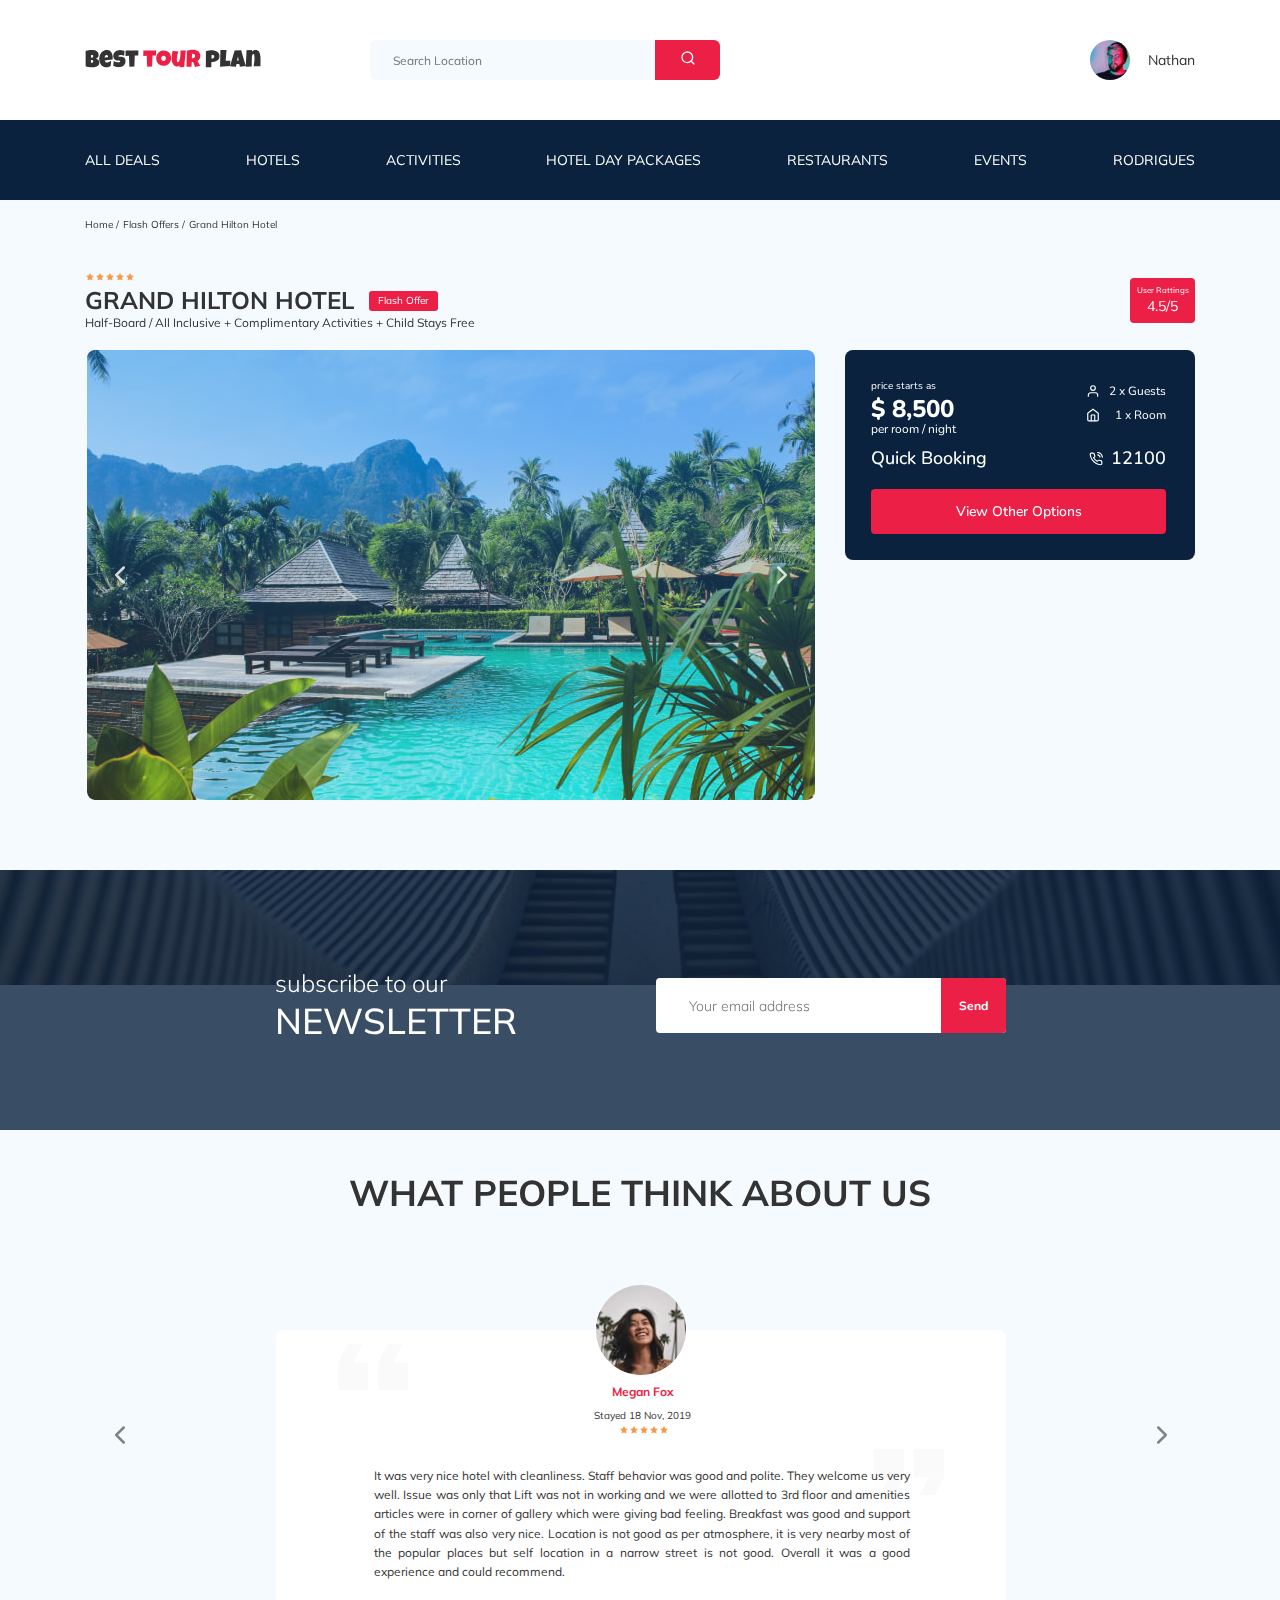
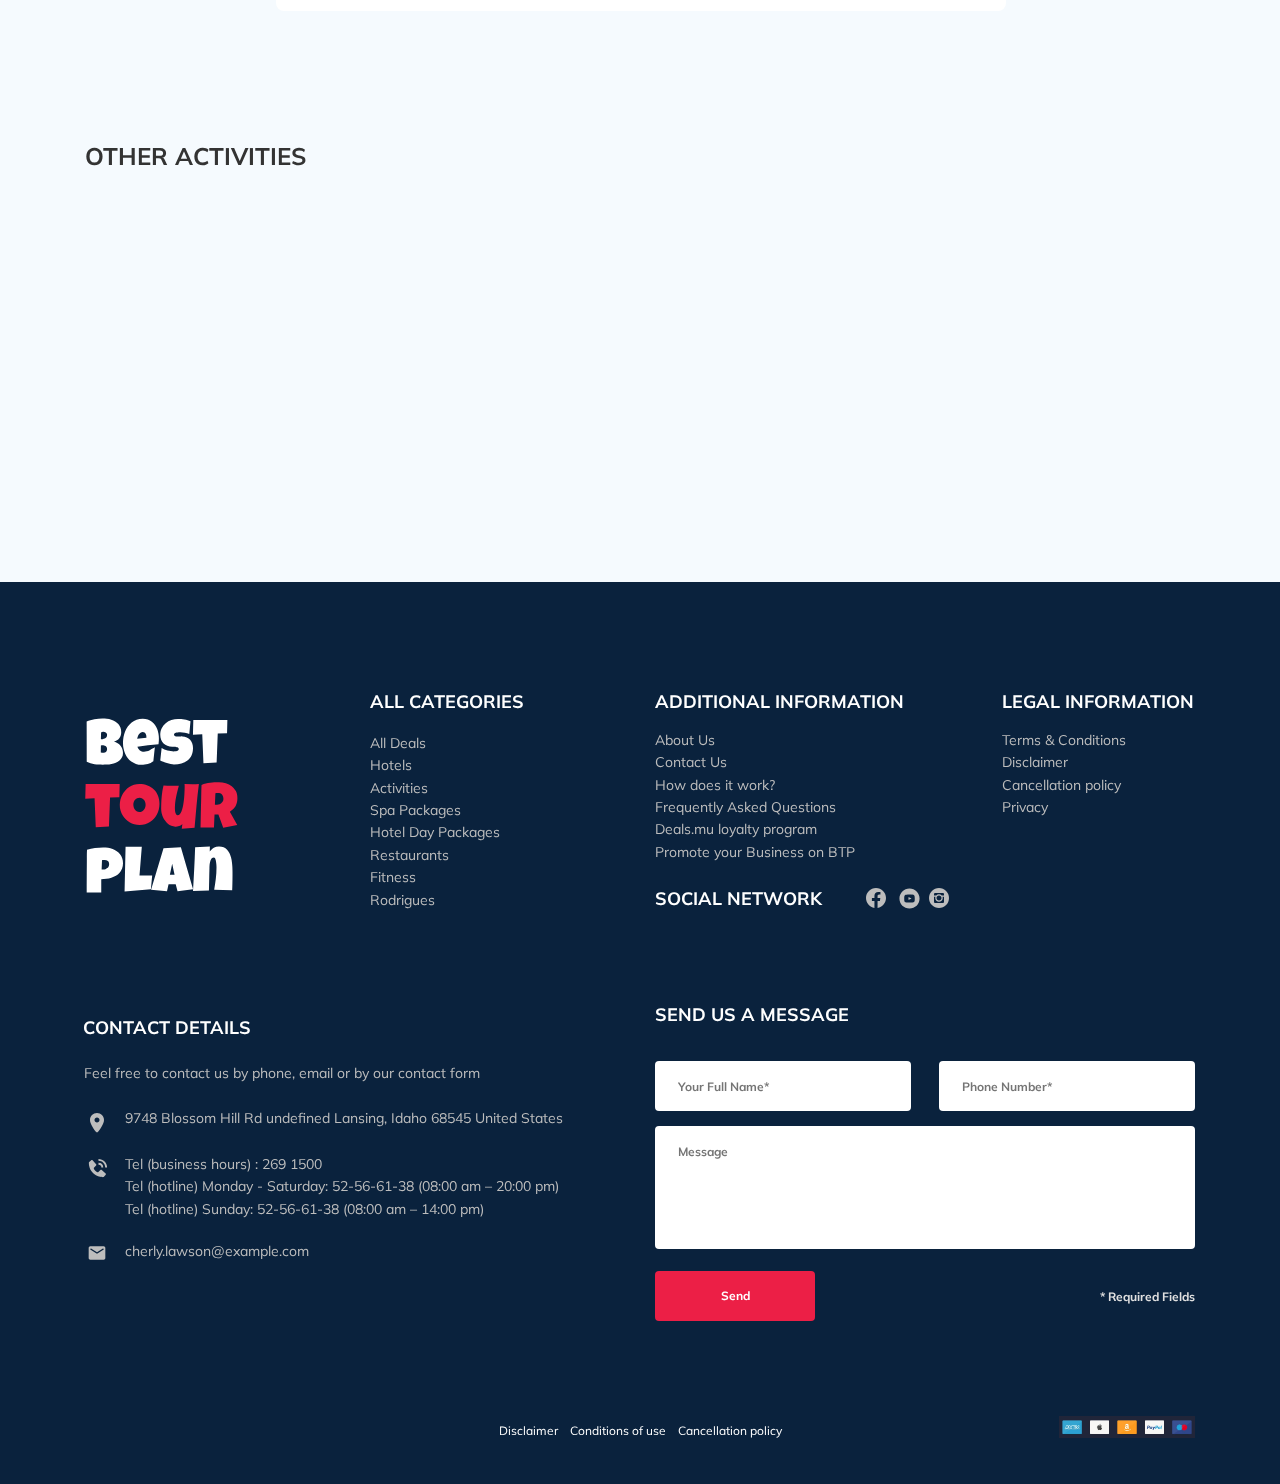
<file: index.html>
<!DOCTYPE html>
<html lang="en">

<head>
  <meta charset="UTF-8">
  <meta http-equiv="X-UA-Compatible" content="IE=edge">
  <meta name="viewport" content="width=device-width, initial-scale=1.0">
  <style>
    header,
    nav,
    section,
    footer {
      display: block;
    }
  </style>
  <title>Best Tour Plan - Hotel Booking</title>
  <link rel="shortcut icon" href="img/favicon.ico">
  <link rel="preconnect" href="https://fonts.googleapis.com">
  <link rel="preconnect" href="https://fonts.gstatic.com" crossorigin>
  <link
    href="https://fonts.googleapis.com/css2?family=Mulish:wght@300;400;700&family=Nunito:wght@400;600;700;800&display=swap"
    rel="stylesheet">
  <link rel="stylesheet" href="css/swiper-bundle.min.css">
  <link rel="stylesheet" href="css/aos.css">
  <link rel="stylesheet" href="css/style.css">
</head>

<body>
  <header class="navbar navbar--fixed">
    <div class="container">
      <div class="navbar-top">
        <a href="index.html" class="logo">
          <img src="img/horizontal-logo.svg" alt="Logo: Best Tour Plan" class="logo__image">
        </a>
        <form action="#" class="search navbar__search navbar__search--mobile--hidden" data-aos="fade-left"
          data-aos-delay="500" data-aos-duration="1300">
          <input type="text" minlength="2" class="search__input" placeholder="Search Location">
          <button class="search__button">
            <img src="img/search.svg" alt="Icon: search">
          </button>
        </form>

        <a href="#" class="user navbar__user navbar__user--mobile--hidden">
          <img src="img/user-avatar.jpg" alt="Avatar: Nathan" class="user__avatar">
          <span class="user__name">Nathan</span>
        </a>
        <!-- /.user -->
        <button class="menu-button navbar-top__menu-button">
          <span class="menu-button__line"></span>
          <span class="menu-button__line"></span>
          <span class="menu-button__line"></span>
        </button>
      </div>
      <!-- /.navbar-top -->
    </div>
    <!-- /.container -->
    <div class="navbar-bottom">
      <div class="container">
        <ul class="navbar-menu">
          <li class="navbar-menu__item navbar-menu__item--mobile--visible navbar-menu__item--mobile--visible--user">
            <a href="#" class="user navbar__user navbar__user--mobile--visible">
              <img src="img/user-avatar.jpg" alt="Avatar: Nathan" class="user__avatar">
              <span class="user__name user__name--light">Nathan</span>
            </a>
          </li>
          <li class="navbar-menu__item navbar-menu__item--mobile--visible navbar-menu__item--mobile--visible--search">
            <form action="#" class="search navbar__search navbar__search--mobile--visible">
              <input type="text" minlength="2" class="search__input" placeholder="Search Location">
              <button class="search__button">
                <img src="img/search.svg" alt="Icon: search">
              </button>
            </form>
          </li>
          <li class="navbar-menu__item">
            <a href="#" class="navbar-menu__link">All Deals</a>
          </li>
          <li class="navbar-menu__item">
            <a href="#" class="navbar-menu__link">Hotels</a>
          </li>
          <li class="navbar-menu__item">
            <a href="#" class="navbar-menu__link">Activities</a>
          </li>
          <li class="navbar-menu__item">
            <a href="#" class="navbar-menu__link">Hotel Day Packages</a>
          </li>
          <li class="navbar-menu__item">
            <a href="#" class="navbar-menu__link">Restaurants</a>
          </li>
          <li class="navbar-menu__item">
            <a href="#" class="navbar-menu__link">Events</a>
          </li>
          <li class="navbar-menu__item">
            <a href="#" class="navbar-menu__link">Rodrigues</a>
          </li>
        </ul>
        <!-- /.navbar-menu -->
      </div>
      <!-- /.container -->
    </div>
    <!-- /.navbar-bottom -->
  </header>
  <nav class="breadcrumb">
    <div class="container">
      <ul class="breadcrumb-list">
        <li class="breadcrumb-list__item">
          <a href="#" class="breadcrumb-list__link">Home</a>
        </li>
        <li class="breadcrumb-list__item">
          <a href="#" class="breadcrumb-list__link">Flash Offers</a>
        </li>
        <li class="breadcrumb-list__item">
          Grand Hilton Hotel
        </li>
      </ul>
    </div>
    <!-- /.container -->
  </nav>
  <!-- /.breadcrumb -->
  <section class="hotel">
    <div class="container">
      <div class="hotel-info">
        <div class="hotel-info__text">
          <div class="hotel-wrapper">
            <div class="stars">
              <img class="stars__star" src="img/star.svg" alt="star">
              <img class="stars__star" src="img/star.svg" alt="star">
              <img class="stars__star" src="img/star.svg" alt="star">
              <img class="stars__star" src="img/star.svg" alt="star">
              <img class="stars__star" src="img/star.svg" alt="star">
            </div>
            <h1 class="hotel-name hotel-info__name">GRAND HILTON HOTEL</h1>
            <span class="offer hotel-info__offer">Flash Offer</span>
          </div>
          <p class="hotel-description hotel-info__description">Half-Board / All Inclusive + Complimentary Activities +
            Child Stays Free</p>
        </div>
        <!-- /.hotel-info__text -->
        <div data-toggle="modal" data-href="#rating-modal" class="rating hotel-info__rating">
          <span class="rating__text">User Rattings</span>
          <span class="rating__counter">4.5/5</span>
        </div>
        <!-- /.hotel-info__rating -->
      </div>
      <!-- /.hotel-info -->
      <div class="hotel-grid">
        <!-- Slider main container -->
        <div class="swiper hotel-slider hotel__slider" data-aos="fade-right" data-aos-delay="300"
          data-aos-duration="900">
          <!-- Additional required wrapper -->
          <div class="swiper-wrapper">
            <!-- Slides -->
            <div class="swiper-slide hotel-slider__item">
              <img class="hotel-slider__image" src="img/slides/slide-1.jpg" alt="slide">
            </div>
            <div class="swiper-slide hotel-slider__item">
              <img class="hotel-slider__image" src="img/slides/slide-2.jpg" alt="slide">
            </div>
            <div class="swiper-slide hotel-slider__item">
              <img class="hotel-slider__image" src="img/slides/slide-3.jpg" alt="slide">
            </div>
            <div class="swiper-slide hotel-slider__item">
              <img class="hotel-slider__image" src="img/slides/slide-4.jpg" alt="slide">
            </div>
            <div class="swiper-slide hotel-slider__item">
              <img class="hotel-slider__image" src="img/slides/slide-5.jpg" alt="slide">
            </div>
          </div>
          <!-- If we need navigation buttons -->
          <button class="hotel-slider__button hotel-slider__button--prev"></button>
          <button class="hotel-slider__button hotel-slider__button--next"></button>
        </div>
        <!-- /.swiper -->
        <div class="hotel-right">
          <div class="booking">
            <div class="booking__info">
              <div class="booking__price">
                <span class="booking__start">price starts as</span>
                <strong class="booking__pricetag">$ 8,500</strong>
                <span class="booking__per-room">per room / night</span>
              </div>
              <!-- /.booking__price -->
              <div class="booking__room">
                <div class="booking__text">
                  <img src="img/user.svg" alt="Icon: user" class="booking__icon">
                  <span class="booking__description">2 x Guests</span>
                </div>
                <div class="booking__text">
                  <img src="img/home.svg" alt="Icon: home" class="booking__icon">
                  <span class="booking__description">1 x Room</span>
                </div>
              </div>
              <!-- /.booking__room -->
            </div>
            <!-- /.booking__info -->
            <div class="booking__call-center">
              <span class="booking__heading">Quick Booking</span>
              <a class="booking__number" href="tel:12100">
                <img src="img/call.svg" alt="Icon: call">
                <span class="booking__num">12100</span>
              </a>
            </div>
            <!-- /.booking__call-center -->
            <button data-toggle="modal" data-href="#booking-modal" class="button booking__button">View Other
              Options</button>
          </div>
          <!-- /.booking -->
          <div class="map" data-aos="fade-left" data-aos-delay="600" data-aos-duration="1200">
            <iframe
              src="https://www.google.com/maps/embed?pb=!1m18!1m12!1m3!1d4703.319956319459!2d79.8014569147899!3d7.574444156509653!2m3!1f0!2f0!3f0!3m2!1i1024!2i768!4f13.1!3m3!1m2!1s0x3ae2c96110de8289%3A0x3fd7668bc2d85eb9!2sGrand%20Hilton%20Hotel!5e0!3m2!1sru!2sru!4v1632716162329!5m2!1sru!2sru"
              width="347" height="213" style="border:0;" allowfullscreen="" loading="lazy"></iframe>
          </div>
          <!-- /.map -->
        </div>
      </div>
      <!-- /.hotel-grid -->
    </div>
    <!-- /.container -->
  </section>
  <section class="newsletter" data-parallax="scroll" data-image-src="img/newsletter-bg.jpg">
    <div class="newsletter-wrapper">
      <h2 class="newsletter-title newsletter__title">
        subscribe to our
        <span class="newsletter-title__strong">Newsletter</span>
      </h2>
      <form action="send.php" method="POST" class="subscribe newsletter__subscribe formed">
        <input type="email" minlength="2" class="subscribe__input" placeholder="Your email address" name="email" required>
        <button class="subscribe__button" type="submit">Send</button>
      </form>
    </div>
    <!-- /.newsletter-wrapper -->
  </section>
  <section class="reviews">
    <div class="container">
      <h2 class="reviews__title">What people think about us</h2>
      <div class="swiper reviews-slider">
        <div class="swiper-wrapper">
          <div class="swiper-slide">
            <div class="reviews-slider__item">
              <div class="reviews-slider__profile">
                <img src="img/reviews-avatar.jpg" alt="Photo: Megan Fox" class="reviews-slider__avatar">
                <h3 class="reviews-slider__username">Megan Fox</h3>
                <span class="reviews-slider__date">Stayed 18 Nov, 2019</span>
                <div class="reviews-slider__rating">
                  <img class="reviews-slider__rating__star" src="img/star.svg" alt="star">
                  <img class="reviews-slider__rating__star" src="img/star.svg" alt="star">
                  <img class="reviews-slider__rating__star" src="img/star.svg" alt="star">
                  <img class="reviews-slider__rating__star" src="img/star.svg" alt="star">
                  <img class="reviews-slider__rating__star" src="img/star.svg" alt="star">
                </div>
                <!-- /.reviews-slider__rating -->
              </div>
              <!-- /.reviews-slider__profile -->
              <p class="reviews-slider__text">
                It was very nice hotel with cleanliness. Staff behavior was good and polite. They welcome us very well.
                Issue was only
                that Lift was not in working and we were allotted to 3rd floor and amenities articles were in corner of
                gallery which
                were giving bad feeling. Breakfast was good and support of the staff was also very nice. Location is not
                good as per
                atmosphere, it is very nearby most of the popular places but self location in a narrow street is not
                good. Overall it
                was a good experience and could recommend.
              </p>
            </div>
            <!-- /.reviews-slider__item -->
          </div>
          <!-- /.swiper-slide -->
          <div class="swiper-slide">
            <div class="reviews-slider__item">
              <div class="reviews-slider__profile">
                <img src="img/reviews-avatar1.jpg" alt="Photo: Megan Fox" class="reviews-slider__avatar">
                <h3 class="reviews-slider__username">Stayce Hohchland</h3>
                <span class="reviews-slider__date">Stayed 17 Sep, 2021</span>
                <div class="reviews-slider__rating">
                  <img class="reviews-slider__rating__star" src="img/star.svg" alt="star">
                  <img class="reviews-slider__rating__star" src="img/star.svg" alt="star">
                  <img class="reviews-slider__rating__star" src="img/star.svg" alt="star">
                  <img class="reviews-slider__rating__star" src="img/star.svg" alt="star">
                  <img class="reviews-slider__rating__star" src="img/star.svg" alt="star">
                </div>
                <!-- /.reviews-slider__rating -->
              </div>
              <!-- /.reviews-slider__profile -->
              <p class="reviews-slider__text">
                Lorem ipsum dolor sit amet consectetur adipisicing elit. Veritatis vero asperiores, illo modi illum
                possimus qui fuga architecto, soluta nesciunt, nisi ipsum laborum unde repellendus nostrum accusamus
                maiores! Distinctio, temporibus! Dolor officia voluptatem aliquam nostrum laborum esse ipsa! In
                doloribus expedita voluptate rem adipisci ab quia odit nemo, veniam maxime dicta libero corrupti totam
                atque quo iure magnam nihil nulla minima, temporibus cumque. Officiis necessitatibus voluptatibus
                explicabo reiciendis sequi neque, adipisci laudantium voluptatum asperiores perferendis ipsa fugiat
                iusto officia aliquam fugit? Sed cumque culpa ad molestias eligendi error corporis reiciendis animi id
                corrupti eius mollitia nesciunt ducimus, cupiditate optio assumenda.
              </p>
            </div>
            <!-- /.reviews-slider__item -->
          </div>
          <!-- /.swiper-slide -->
        </div>
        <!-- /.swiper-wrapper -->
        <button class="reviews-slider__button reviews-slider__button--prev"></button>
        <button class="reviews-slider__button reviews-slider__button--next"></button>
      </div>
      <!-- /.reviews-slider -->
    </div>
    <!-- /.container -->
  </section>
  <section class="activities">
    <div class="container">
      <h2 class="activities__title">Other Activities</h2>
      <div class="activities-wrapper">
        <div class="card activities__card activities__card__first" data-aos="fade-up" data-aos-delay="200">
          <img src="img/activities/activities-card1.jpg" alt="The curious corner of chamarel" class="card__image">
          <h3 class="card__title">The curious corner <br>of chamarel</h3>
          <button data-toggle="modal" data-href="#booking-modal" class="card__button">Book Now</button>
        </div>
        <!-- /.card -->
        <div class="card activities__card activities__card__second" data-aos="fade-up" data-aos-delay="400">
          <img src="img/activities/activities-card2.jpg" alt="Gymkhana club golf course" class="card__image">
          <h3 class="card__title">Gymkhana club golf course</h3>
          <button data-toggle="modal" data-href="#booking-modal" class="card__button">Book Now</button>
        </div>
        <!-- /.card -->
        <div class="card activities__card activities__card__third" data-aos="fade-up" data-aos-delay="600">
          <img src="img/activities/activities-card3.jpg" alt="Tamarind falls hiking trip - full day"
            class="card__image">
          <h3 class="card__title">Tamarind falls hiking <br>trip - full day</h3>
          <button data-toggle="modal" data-href="#booking-modal" class="card__button">Book Now</button>
        </div>
        <!-- /.card -->
        <div class="card activities__card activities__card__fourth" data-aos="fade-up" data-aos-delay="800">
          <img src="img/activities/activities-card4.jpg" alt="The blue marine discovery quest" class="card__image">
          <h3 class="card__title">The blue marine discovery quest</h3>
          <button data-toggle="modal" data-href="#booking-modal" class="card__button">Book Now</button>
        </div>
        <!-- /.card -->
      </div>
      <!-- /.activities-wrapper -->
    </div>
  </section>
  <footer class="footer">
    <div class="container">
      <div class="footer-wrapper">
        <a href="index.html" class="footer__logo">
          <img src="img/vertical-logo.svg" alt="Logo: Best Your Plan" class="logo footer__logo-image">
        </a>
        <div class="footer__list footer__categories">
          <h3 class="footer__title footer__title--categories">All categories</h3>
          <ul class="footer__ul">
            <li class="footer__item"><a href="#" class="footer__link">All Deals</a></li>
            <li class="footer__item"><a href="#" class="footer__link">Hotels</a></li>
            <li class="footer__item"><a href="#" class="footer__link">Activities</a></li>
            <li class="footer__item"><a href="#" class="footer__link">Spa Packages</a></li>
            <li class="footer__item"><a href="#" class="footer__link">Hotel Day Packages</a></li>
            <li class="footer__item"><a href="#" class="footer__link">Restaurants</a></li>
            <li class="footer__item"><a href="#" class="footer__link">Fitness</a></li>
            <li class="footer__item"><a href="#" class="footer__link">Rodrigues</a></li>
          </ul>
        </div>
        <!-- /.footer__list -->
        <div class="footer__list footer__additional">
          <h3 class="footer__title">Additional information</h3>
          <ul class="footer__ul">
            <li class="footer__item"><a href="#" class="footer__link">About Us</a></li>
            <li class="footer__item"><a href="#" class="footer__link">Contact Us</a></li>
            <li class="footer__item"><a href="#" class="footer__link">How does it work?</a></li>
            <li class="footer__item"><a href="#" class="footer__link">Frequently Asked Questions</a></li>
            <li class="footer__item"><a href="#" class="footer__link">Deals.mu loyalty program</a></li>
            <li class="footer__item"><a href="#" class="footer__link">Promote your Business on BTP</a></li>
          </ul>
        </div>
        <!-- /.footer__list -->
        <div class="footer__social-network">
          <h3 class="footer__title footer__title--inline">Social Network</h3>
          <div class="footer__social-links">
            <a href="https://www.facebook.com/" class="footer__link footer__link--facebook" target="_blank"><img
                src="img/footer-icons/facebook.svg" alt="Icon: Facebook"></a>
            <a href="https://www.youtube.com/" class="footer__link footer__link--youtube" target="_blank"><img
                src="img/footer-icons/youtube.svg" alt="Icon: Youtube"></a>
            <a href="https://www.instagram.com/" class="footer__link" target="_blank"><img
                src="img/footer-icons/instagram.svg" alt="Icon: Instagram"></a>
          </div>
          <!-- /.footer__social-links -->
        </div>
        <!-- /.footer__social-network -->
        <div class="footer__list footer__legal">
          <div class="footer__title">Legal information</div>
          <ul class="footer__ul">
            <li class="footer__item"><a href="#" class="footer__link">Terms & Conditions</a></li>
            <li class="footer__item"><a href="#" class="footer__link">Disclaimer</a></li>
            <li class="footer__item"><a href="#" class="footer__link">Cancellation policy</a></li>
            <li class="footer__item"><a href="#" class="footer__link">Privacy</a></li>
          </ul>
        </div>
        <!-- /.footer__list -->
        <div class="footer__contact-details">
          <h3 class="footer__title footer__title--mb-contact">Contact Details</h3>
          <p class="footer__text">Feel free to contact us by phone, email or by our contact form</p>
          <ul class="footer__ul">
            <li class="footer__item footer__item--mb-2">
              <div class="footer__icon-wrapper">
                <img class="footer__icon footer__icon--marker" src="img/footer-icons/map-marker.svg" alt="Icon: Map">
              </div>
              9748 Blossom Hill Rd undefined Lansing, Idaho 68545 United States
            </li>
            <li class="footer__item footer__item--mb-3 footer__item--phones">
              <div class="footer__icon-wrapper">
                <img class="footer__icon footer__icon--phone" src="img/footer-icons/phone-call.svg"
                  alt="Icon: Phone Call">
              </div>
              <div class="footer__information">
                Tel (business hours) : <a href="tel:2691500">269 1500</a><br>
                Tel (hotline) Monday - Saturday: <a class="footer__link--phone"
                    href="tel:52566138">52-56-61-38</a> (08:00 am – 20:00 pm)<br>
                Tel (hotline) Sunday: <a href="tel:52566138">52-56-61-38</a> (08:00 am – 14:00 pm)</div>
            </li>
            <li class="footer__item footer__item--mb-2 footer__item--mb-2__last">
              <div class="footer__icon-wrapper">
                <img class="footer__icon footer__icon--mail" src="img/footer-icons/mail.svg" alt="Icon: Mail">
              </div>
              <a href="mailto:cherly.lawson@example.com">cherly.lawson@example.com</a>
            </li>
          </ul>
        </div>
        <!-- /.footer__contact-details -->
        <div class="footer__contact-form">
          <h3 class="footer__title footer__title--mb-message">Send us a message</h3>
          <form action="send.php" method="POST" class="footer__form form">
            <div class="footer__input-group footer__input-group--first">
              <input type="text" minlength="2" maxlength="15" class="input footer__input" placeholder="Your Full Name*" name="name" required>
            </div>
            <div class="footer__input-group footer__input-group--second">
              <input type="tel" minlength="18" class="input footer__input" placeholder="Phone Number*" name="phone" required
                data-mask="+7 (000) 000-00-00" data-mask-selectonfocus="true">
            </div>
            <textarea class="message footer__message" placeholder="Message" name="message"></textarea>
            <button class="button footer__button" type="submit">Send</button>
            <span class="footer__info">* Required Fields</span>
          </form>
        </div>
        <!-- /.footer__contact-form -->
      </div>
      <!-- /.footer-wrapper -->
      <div class="footer__links">
        <ul class="footer__links-documents">
          <li class="footer__documents footer__documents--first">
            <a href="#">Disclaimer</a>
          </li>
          <li class="footer__documents footer__documents--second">
            <a href="#">Conditions of use</a>
          </li>
          <li class="footer__documents footer__documents--third">
            <a href="#">Cancellation policy</a>
          </li>
        </ul>
        <img class="footer__payment-methods" src="img/payment-methods.png" alt="tour plan: payment methods">
      </div>
    </div>
    <!-- /.container -->
  </footer>
  <!-- /.footer -->
  <div class="modal" id="booking-modal">
    <div class="modal__overlay"></div>
    <!-- /.modal__overlay -->
    <div class="modal__dialog">
      <a href="" class="modal__close">
        <img src="img/close.svg" alt="Icon: close">
      </a>
      <h3 class="modal__title modal__title--mb-message">Booking</h3>
      <form action="send.php" method="POST" class="modal__form form">
        <input type="text" minlength="2" maxlength="15" class="input modal__input modal__input--name" placeholder="Your Full Name*" name="name"
          required minlength="2">
        <input type="tel" minlength="18" class="input modal__input" placeholder="Phone Number*" name="phone" required
          data-mask="+7 (000) 000-00-00" data-mask-selectonfocus="true">
        <input type="email" minlength="2" class="input modal__input" placeholder="Email*" name="email" required>
        <textarea class="message modal__message" placeholder="Message" name="message"></textarea>
        <div class="modal__down">
          <button class="button modal__button" type="submit">Send</button>
          <span class="modal__info">* Required Fields</span>
        </div>
      </form>
    </div>
    <!-- /.modal__dialog -->
  </div>
  <!-- /.modal -->
  <div class="modal" id="rating-modal">
    <div class="modal__overlay"></div>
    <!-- /.modal__overlay -->
    <div class="modal__dialog">
      <a href="" class="modal__close">
        <img src="img/close.svg" alt="Icon: close">
      </a>
      <h3 class="modal__title modal__title--mb-message">Send us a feedback</h3>
      <form action="send.php" method="POST" class="modal__form form">
        <input type="text" minlength="2" maxlength="15" class="input modal__input" placeholder="Your Full Name*" name="name" required>
        <input type="tel" minlength="18" class="input modal__input" placeholder="Phone Number*" name="phone" required
          data-mask="+7 (000) 000-00-00" data-mask-selectonfocus="true">
        <textarea class="message modal__message" placeholder="Message" name="message"></textarea>
        <div class="modal__down">
          <button class="button modal__button" type="submit">Send</button>
          <span class="modal__info">* Required Fields</span>
        </div>
      </form>
    </div>
    <!-- /.modal__dialog -->
  </div>
  <!-- /.modal -->
  <!-- <script src="https://api-maps.yandex.ru/2.1/?apikey=c2a15098-ac82-4a27-8a41-91800810eed7&lang=en_US"></script> -->
  <script src="js/jquery-3.6.0.min.js"></script>
  <script src="js/jquery.validate.min.js"></script>
  <script src="js/jquery.mask.min.js"></script>
  <script src="js/swiper-bundle.min.js"></script>
  <script src="js/aos.js"></script>
  <script src="js/parallax.min.js"></script>
  <script src="js/main.js"></script>
</body>

</html>
</file>
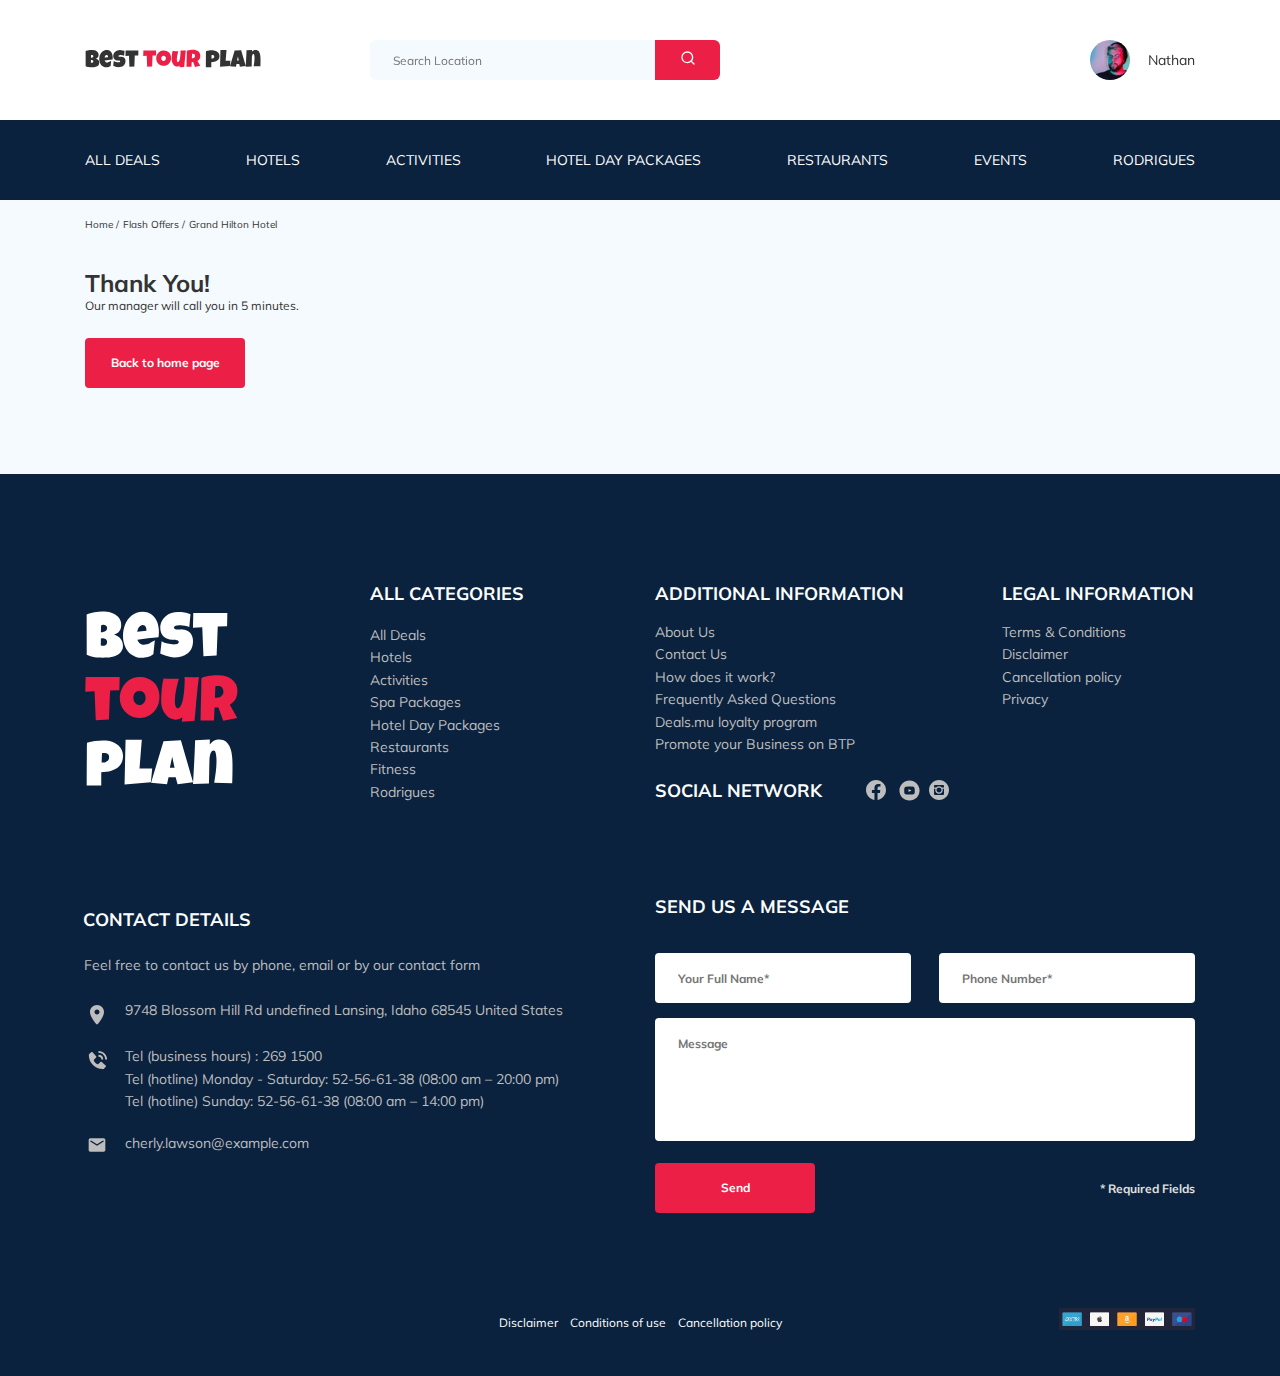
<file: thankyou.html>
<!DOCTYPE html>
<html lang="en">

<head>
  <meta charset="UTF-8">
  <meta http-equiv="X-UA-Compatible" content="IE=edge">
  <meta name="viewport" content="width=device-width, initial-scale=1.0">
  <title>Best Tour Plan - Hotel Booking</title>
  <link rel="shortcut icon" href="img/favicon.ico">
  <link rel="preconnect" href="https://fonts.googleapis.com">
  <link rel="preconnect" href="https://fonts.gstatic.com" crossorigin>
  <link
    href="https://fonts.googleapis.com/css2?family=Mulish:wght@300;400;700&family=Nunito:wght@400;600;700;800&display=swap"
    rel="stylesheet">
  <link rel="stylesheet" href="css/swiper-bundle.min.css">
  <link rel="stylesheet" href="css/aos.css">
  <link rel="stylesheet" href="css/style.css">
</head>

<body>
  <header class="navbar navbar--fixed">
    <div class="container">
      <div class="navbar-top">
        <a href="index.html" class="logo" data-aos="fade-left" data-aos-delay="200" data-aos-duration="1000">
          <img src="img/horizontal-logo.svg" alt="Logo: Best Tour Plan" class="logo__image">
        </a>
        <form action="#" class="search navbar__search navbar__search--mobile--hidden" data-aos="fade-left"
          data-aos-delay="500">
          <input type="text" class="search__input" placeholder="Search Location">
          <button class="search__button">
            <img src="img/search.svg" alt="Icon: search">
          </button>
        </form>

        <a href="#" class="user navbar__user navbar__user--mobile--hidden" data-aos="fade-right" data-aos-delay="200"
          data-aos-duration="900">
          <img src="img/user-avatar.jpg" alt="Avatar: Nathan" class="user__avatar">
          <span class="user__name">Nathan</span>
        </a>
        <!-- /.user -->
        <button class="menu-button navbar-top__menu-button">
          <span class="menu-button__line"></span>
          <span class="menu-button__line"></span>
          <span class="menu-button__line"></span>
        </button>
      </div>
      <!-- /.navbar-top -->
    </div>
    <!-- /.container -->
    <div class="navbar-bottom">
      <div class="container">
        <ul class="navbar-menu">
          <li class="navbar-menu__item navbar-menu__item--mobile--visible">
            <a href="#" class="user navbar__user navbar__user--mobile--visible">
              <img src="img/user-avatar.jpg" alt="Avatar: Nathan" class="user__avatar">
              <span class="user__name user__name--light">Nathan</span>
            </a>
          </li>
          <li class="navbar-menu__item navbar-menu__item--mobile--visible">
            <form action="#" class="search navbar__search navbar__search--mobile--visible">
              <input type="text" class="search__input" placeholder="Search Location">
              <button class="search__button">
                <img src="img/search.svg" alt="Icon: search">
              </button>
            </form>
          </li>
          <li class="navbar-menu__item">
            <a href="#" class="navbar-menu__link">All Deals</a>
          </li>
          <li class="navbar-menu__item">
            <a href="#" class="navbar-menu__link">Hotels</a>
          </li>
          <li class="navbar-menu__item">
            <a href="#" class="navbar-menu__link">Activities</a>
          </li>
          <li class="navbar-menu__item">
            <a href="#" class="navbar-menu__link">Hotel Day Packages</a>
          </li>
          <li class="navbar-menu__item">
            <a href="#" class="navbar-menu__link">Restaurants</a>
          </li>
          <li class="navbar-menu__item">
            <a href="#" class="navbar-menu__link">Events</a>
          </li>
          <li class="navbar-menu__item">
            <a href="#" class="navbar-menu__link">Rodrigues</a>
          </li>
        </ul>
        <!-- /.navbar-menu -->
      </div>
      <!-- /.container -->
    </div>
    <!-- /.navbar-bottom -->
  </header>
  <nav class="breadcrumb">
    <div class="container">
      <ul class="breadcrumb-list">
        <li class="breadcrumb-list__item">
          <a href="#" class="breadcrumb-list__link">Home</a>
        </li>
        <li class="breadcrumb-list__item">
          <a href="#" class="breadcrumb-list__link">Flash Offers</a>
        </li>
        <li class="breadcrumb-list__item">
          Grand Hilton Hotel
        </li>
      </ul>
    </div>
    <!-- /.container -->
  </nav>
  <!-- /.breadcrumb -->
  <section class="hotel">
    <div class="container">
      <div class="hotel-info">
        <div class="hotel-info__text">
          <div class="hotel-wrapper">
            <h1 class="hotel-name hotel-info__name">Thank You!</h1>
          </div>
          <p class="hotel-description hotel-info__description hotel-info__description--message">Our manager will call you in 5 minutes.</p>
          <form class="hotel-form" action="index.html">
            <button class="button hotel-button">Back to home page</button>
          </form>
        </div>
        <!-- /.hotel-info__text -->
      </div>
      <!-- /.hotel-info -->
    </div>
    <!-- /.container -->
  </section>
  <footer class="footer">
    <div class="container">
      <div class="footer-wrapper">
        <a href="index.html" class="footer__logo">
          <img src="img/vertical-logo.svg" alt="Logo: Best Your Plan" class="logo footer__logo-image">
        </a>
        <div class="footer__list footer__categories">
          <h3 class="footer__title footer__title--categories">All categories</h3>
          <ul class="footer__ul">
            <li class="footer__item"><a href="#" class="footer__link">All Deals</a></li>
            <li class="footer__item"><a href="#" class="footer__link">Hotels</a></li>
            <li class="footer__item"><a href="#" class="footer__link">Activities</a></li>
            <li class="footer__item"><a href="#" class="footer__link">Spa Packages</a></li>
            <li class="footer__item"><a href="#" class="footer__link">Hotel Day Packages</a></li>
            <li class="footer__item"><a href="#" class="footer__link">Restaurants</a></li>
            <li class="footer__item"><a href="#" class="footer__link">Fitness</a></li>
            <li class="footer__item"><a href="#" class="footer__link">Rodrigues</a></li>
          </ul>
        </div>
        <!-- /.footer__list -->
        <div class="footer__list footer__additional">
          <h3 class="footer__title">Additional information</h3>
          <ul class="footer__ul">
            <li class="footer__item"><a href="#" class="footer__link">About Us</a></li>
            <li class="footer__item"><a href="#" class="footer__link">Contact Us</a></li>
            <li class="footer__item"><a href="#" class="footer__link">How does it work?</a></li>
            <li class="footer__item"><a href="#" class="footer__link">Frequently Asked Questions</a></li>
            <li class="footer__item"><a href="#" class="footer__link">Deals.mu loyalty program</a></li>
            <li class="footer__item"><a href="#" class="footer__link">Promote your Business on BTP</a></li>
          </ul>
        </div>
        <!-- /.footer__list -->
        <div class="footer__social-network">
          <h3 class="footer__title footer__title--inline">Social Network</h3>
          <div class="footer__social-links">
            <a href="https://www.facebook.com/" class="footer__link footer__link--facebook" target="_blank"><img
                src="img/footer-icons/facebook.svg" alt="Icon: Facebook"></a>
            <a href="https://www.youtube.com/" class="footer__link footer__link--youtube" target="_blank"><img
                src="img/footer-icons/youtube.svg" alt="Icon: Youtube"></a>
            <a href="https://www.instagram.com/" class="footer__link" target="_blank"><img
                src="img/footer-icons/instagram.svg" alt="Icon: Instagram"></a>
          </div>
          <!-- /.footer__social-links -->
        </div>
        <!-- /.footer__social-network -->
        <div class="footer__list footer__legal">
          <div class="footer__title">Legal information</div>
          <ul class="footer__ul">
            <li class="footer__item"><a href="#" class="footer__link">Terms & Conditions</a></li>
            <li class="footer__item"><a href="#" class="footer__link">Disclaimer</a></li>
            <li class="footer__item"><a href="#" class="footer__link">Cancellation policy</a></li>
            <li class="footer__item"><a href="#" class="footer__link">Privacy</a></li>
          </ul>
        </div>
        <!-- /.footer__list -->
        <div class="footer__contact-details">
          <h3 class="footer__title footer__title--mb-contact">Contact Details</h3>
          <p class="footer__text">Feel free to contact us by phone, email or by our contact form</p>
          <ul class="footer__ul">
            <li class="footer__item footer__item--mb-2">
              <div class="footer__icon-wrapper">
                <img class="footer__icon footer__icon--marker" src="img/footer-icons/map-marker.svg" alt="Icon: Map">
              </div>
              9748 Blossom Hill Rd undefined Lansing, Idaho 68545 United States
            </li>
            <li class="footer__item footer__item--mb-3 footer__item--phones">
              <div class="footer__icon-wrapper">
                <img class="footer__icon footer__icon--phone" src="img/footer-icons/phone-call.svg"
                  alt="Icon: Phone Call">
              </div>
              <div class="footer__information">
                Tel (business hours) : <a href="tel:2691500">269 1500</a><br>
                Tel (hotline) Monday - Saturday: <a class="footer__link--phone" href="tel:52566138">52-56-61-38</a> (08:00
                am – 20:00 pm)<br>
                Tel (hotline) Sunday: <a href="tel:52566138">52-56-61-38</a> (08:00 am – 14:00 pm)</div>
            </li>
            <li class="footer__item footer__item--mb-2 footer__item--mb-2__last">
              <div class="footer__icon-wrapper">
                <img class="footer__icon footer__icon--mail" src="img/footer-icons/mail.svg" alt="Icon: Mail">
              </div>
              <a href="mailto:cherly.lawson@example.com">cherly.lawson@example.com</a>
            </li>
          </ul>
        </div>
        <!-- /.footer__contact-details -->
        <div class="footer__contact-form">
          <h3 class="footer__title footer__title--mb-message">Send us a message</h3>
          <form action="send.php" method="POST" class="footer__form form">
            <div class="footer__input-group footer__input-group--first">
              <input type="text" minlength="3" maxlength="15" class="input footer__input" placeholder="Your Full Name*"
                name="name" required>
            </div>
            <div class="footer__input-group footer__input-group--second">
              <input type="tel" minlength="18" class="input footer__input" placeholder="Phone Number*" name="phone"
                required data-mask="+7 (000) 000-00-00" data-mask-selectonfocus="true">
            </div>
            <textarea class="message footer__message" placeholder="Message" name="message"></textarea>
            <button class="button footer__button" type="submit">Send</button>
            <span class="footer__info">* Required Fields</span>
          </form>
        </div>
        <!-- /.footer__contact-form -->
      </div>
      <!-- /.footer-wrapper -->
      <div class="footer__links">
        <ul class="footer__links-documents">
          <li class="footer__documents footer__documents--first">
            <a href="#">Disclaimer</a>
          </li>
          <li class="footer__documents footer__documents--second">
            <a href="#">Conditions of use</a>
          </li>
          <li class="footer__documents footer__documents--third">
            <a href="#">Cancellation policy</a>
          </li>
        </ul>
        <img class="footer__payment-methods" src="img/payment-methods.png" alt="tour plan: payment methods">
      </div>
    </div>
    <!-- /.container -->
  </footer>
  <!-- /.footer -->
  <script src="js/jquery-3.6.0.min.js"></script>
  <script src="js/swiper-bundle.min.js"></script>
  <script src="js/jquery.validate.min.js"></script>
  <script src="js/jquery.mask.min.js"></script>
  <script src="js/aos.js"></script>
  <script src="js/main.js"></script>
</body>

</html>
</file>
<file: css/style.css>
*{box-sizing:border-box}body{font-family:"Mulish", sans-serif;color:#333;background-color:#f5fafe}input{outline:none}input:focus{background-color:#edccd2}textarea:focus{background-color:#edccd2}img{max-width:100%}button{cursor:pointer;color:#fff;background-color:#ec1f46}button:hover{background-color:#b01c38}button:active{background-color:#ff0031}a{text-decoration:none;color:inherit}a:hover{color:#ec1f46}a:active{color:#ff0031}.container{max-width:1110px;margin:auto}.booking{font-family:"Nunito", sans-serif}.input{background-color:#fff;border-radius:4px;border:none;padding:0 23px;height:50px}.message{background-color:#fff;border-radius:4px;padding:18px 23px;border:none;resize:none}.button{font-style:normal;font-weight:bold;font-size:12px;line-height:15px;min-width:160px;min-height:50px;padding:17px 18px 18px 18px;color:#fff;background-color:#ec1f46;border:none;border-radius:4px}.invalid{color:#ec1f46;border-bottom:1px solid #ec1f46}.invalid__email{position:absolute;color:#ec1f46;border-bottom:1px solid #ec1f46;bottom:0}/*! normalize.css v8.0.1 | MIT License | github.com/necolas/normalize.css */html{line-height:1.15;-webkit-text-size-adjust:100%}body{margin:0}main{display:block}h1{font-size:2em;margin:0.67em 0}hr{box-sizing:content-box;height:0;overflow:visible}pre{font-family:monospace, monospace;font-size:1em}a{background-color:transparent}abbr[title]{border-bottom:none;text-decoration:underline;text-decoration:underline dotted}b,strong{font-weight:bolder}code,kbd,samp{font-family:monospace, monospace;font-size:1em}small{font-size:80%}sub,sup{font-size:75%;line-height:0;position:relative;vertical-align:baseline}sub{bottom:-0.25em}sup{top:-0.5em}img{border-style:none}button,input,optgroup,select,textarea{font-family:inherit;font-size:100%;line-height:1.15;margin:0}button,input{overflow:visible}button,select{text-transform:none}button,[type="button"],[type="reset"],[type="submit"]{-webkit-appearance:button}button::-moz-focus-inner,[type="button"]::-moz-focus-inner,[type="reset"]::-moz-focus-inner,[type="submit"]::-moz-focus-inner{border-style:none;padding:0}button:-moz-focusring,[type="button"]:-moz-focusring,[type="reset"]:-moz-focusring,[type="submit"]:-moz-focusring{outline:1px dotted ButtonText}fieldset{padding:0.35em 0.75em 0.625em}legend{box-sizing:border-box;color:inherit;display:table;max-width:100%;padding:0;white-space:normal}progress{vertical-align:baseline}textarea{overflow:auto}[type="checkbox"],[type="radio"]{box-sizing:border-box;padding:0}[type="number"]::-webkit-inner-spin-button,[type="number"]::-webkit-outer-spin-button{height:auto}[type="search"]{-webkit-appearance:textfield;outline-offset:-2px}[type="search"]::-webkit-search-decoration{-webkit-appearance:none}::-webkit-file-upload-button{-webkit-appearance:button;font:inherit}details{display:block}summary{display:list-item}template{display:none}[hidden]{display:none}.navbar{background-color:#ffffff}.navbar-top{display:flex;align-items:center;justify-content:space-between;padding-top:40px;padding-bottom:40px}.navbar-top__menu-button{display:none}.navbar__search{margin-right:auto;margin-left:108px}.navbar-bottom{background-color:#0a223d}.navbar-menu{list-style-type:none;margin:0;padding:30px 0 31px 0;display:flex;align-items:center;justify-content:space-between;color:#fff}.navbar-menu__link{color:inherit;text-decoration:none;text-transform:uppercase;font-size:14px;line-height:18px}.navbar-menu__item--mobile--visible{display:none}.search{display:flex;position:relative;overflow:hidden;border-radius:6px;height:40px}.search__input{width:350px;height:100%;padding-right:75px;padding-left:23px;background-color:#f5fafe;border:none;font-size:12px;line-height:15px;color:#333}.search__button{position:absolute;top:0;right:0;width:65px;height:100%;border:none;background-color:#ec1f46}.logo{width:177px}.user{display:flex;align-items:center;text-decoration:none}.user__avatar{width:40px;height:40px;border-radius:50%;object-fit:cover}.user__name{margin-left:18px;font-size:14px;line-height:18px;color:#333}.breadcrumb-list{padding:18px 0;margin:0;display:flex;align-items:center;list-style:none}.breadcrumb-list__item{font-size:10px;line-height:13px}.breadcrumb-list__item:not(:last-child)::after{content:"/";margin-right:4px}.breadcrumb-list__link{text-decoration:none;color:inherit}iframe{width:100%}.swiper{margin:0 0 0 2px}.hotel{padding-top:17px;padding-bottom:70px}.hotel-info{display:flex;align-items:center;justify-content:space-between;padding-bottom:16px}.hotel-info__offer{margin-left:15px;margin-top:3px}.hotel-info__name{margin-top:2px;margin-bottom:0}.hotel-info__description{margin:0px 0px 4px 0px}.hotel-info__description--message{margin-bottom:25px}.hotel-name{font-size:24px;line-height:30px}.hotel-wrapper{display:flex;flex-wrap:wrap;align-items:center}.hotel-description{font-size:12px;line-height:15px}.hotel-grid{display:flex;justify-content:space-between}.hotel-right{display:flex;flex-direction:column;justify-content:space-between}.hotel-slider{width:728px;height:450px}.hotel-slider__item{width:100%;height:100%;position:relative;border-radius:8px;overflow:hidden}.hotel-slider__item:after{content:"";position:absolute;width:100%;height:100%;top:0;bottom:0;left:0;right:0;background:linear-gradient(180deg, rgba(0,122,223,0.48) 0%, rgba(255,255,255,0.128) 100%);z-index:10}.hotel-slider__button{position:absolute;top:50%;transform:translateY(-50%);z-index:99;width:30px;height:30px;border:none;background-repeat:no-repeat;background-position:center;background-size:10px;background-color:transparent}.hotel-slider__button--next{right:18px;background-image:url(../img/arrow-next.svg)}.hotel-slider__button--next:hover{background-color:transparent}.hotel-slider__button--prev{left:18px;background-image:url(../img/arrow-prev.svg)}.hotel-slider__button--prev:hover{background-color:transparent}.stars{margin-top:7px;margin-bottom:2px;margin-left:1px;flex-basis:100%;display:flex}.stars__star{margin-right:2px}.offer{font-size:10px;line-height:13px;padding:3px 9px 4px 9px;background-color:#ec1f46;border-radius:3px;color:#fff}.rating{cursor:pointer;max-width:65px;min-height:45px;text-align:center;color:#fff;background-color:#ec1f46;border-radius:4px}.rating__text{font-size:8px;line-height:10px}.rating__counter{font-size:14px;line-height:18px}.rating:hover{background-color:#b01c38}.rating:active{background-color:#ff0031}.booking{background-color:#0a223d;color:#fff;border-radius:8px;min-width:350px;min-height:210px;padding:29px 29px 26px 26px}.booking__info{display:flex;justify-content:space-between;margin-bottom:9px}.booking__price{display:flex;flex-direction:column}.booking__start{font-weight:normal;font-style:normal;font-weight:normal;font-size:10px;line-height:14px}.booking__pricetag{font-style:normal;font-weight:800;font-size:24px;line-height:33px}.booking__per-room{font-style:normal;font-weight:normal;font-size:12px;line-height:16px;margin-top:-5px}.booking__room{margin-top:4px}.booking__text{min-width:80px;margin-bottom:8px;font-style:normal;font-weight:normal;font-size:12px;line-height:16px;display:flex;align-items:center;justify-content:space-between}.booking__description{margin-left:9px}.booking__call-center{display:flex;justify-content:space-between;align-items:center;margin-bottom:18px}.booking__heading{font-style:normal;font-weight:500;font-size:18px;line-height:25px}.booking__number{display:flex;align-items:center;justify-content:space-between;color:inherit;text-decoration:none}.booking__num{margin-left:8px;font-style:normal;font-weight:500;font-size:18px;line-height:25px}.booking__button{width:100%;min-height:45px;font-weight:500;font-size:14px;line-height:19px;border-radius:4px;background-color:#ec1f46;border:none;color:#fff;padding-top:13px;padding-bottom:13px}.map{border-radius:10px;overflow:hidden}.newsletter{position:relative;padding:98px 0 87px 0;background-repeat:no-repeat;background-position:center;background-size:cover}.newsletter:before{content:'';position:absolute;top:0;right:0;bottom:0;left:0;width:100%;height:100%;background-color:rgba(10,34,61,0.8)}.newsletter-wrapper{position:relative;display:flex;align-items:center;justify-content:space-between;max-width:731px;margin:auto}.newsletter-title{margin:0;color:#fff;font-style:normal;font-weight:300;font-size:24px;line-height:30px}.newsletter-title__strong{display:block;font-weight:500;font-size:36px;line-height:45px;text-transform:uppercase}.subscribe{position:relative;width:350px;height:55px;border-radius:4px;overflow:hidden}.subscribe__input{position:absolute;width:100%;height:100%;border:none;padding-left:33px;padding-right:75px;font-style:normal;font-weight:300;font-size:14px;line-height:18px}.subscribe__button{border-radius:0px;font-style:normal;font-weight:bold;font-size:12px;line-height:15px;position:absolute;min-width:65px;right:0;top:0;height:100%;border:none;background-color:#ec1f46;color:#fff}.reviews{padding:40px 0 0 0}.reviews__title{font-style:normal;font-weight:bold;font-size:36px;line-height:45px;text-align:center;text-transform:uppercase;margin-bottom:70px;margin-top:0}.reviews-slider__item{position:relative;display:flex;flex-direction:column;align-items:center;max-width:730px;margin:45px auto 0;background-color:#fff;border-radius:8px;padding:0 62px 30px}.reviews-slider__item:before{content:"";position:absolute;left:62px;top:13px;width:70px;height:47px;background-image:url(../img/quote-left.svg);background-repeat:no-repeat}.reviews-slider__item:after{content:"";position:absolute;right:62px;top:118px;width:70px;height:47px;background-image:url(../img/quote-right.svg);background-repeat:no-repeat}.reviews-slider__button{position:absolute;top:39%;transform:translateY(-50%);width:30px;height:30px;background-repeat:no-repeat;background-size:10px;background-position:center;border:none;background-color:transparent;cursor:pointer;z-index:99}.reviews-slider__button--prev{background-image:url(../img/arrow-prev-profile.svg);left:18px}.reviews-slider__button--prev:hover{background-color:transparent}.reviews-slider__button--next{background-image:url(../img/arrow-next-profile.svg);right:18px}.reviews-slider__button--next:hover{background-color:transparent}.reviews-slider__profile{display:flex;flex-direction:column;align-items:center;margin-top:-45px;margin-bottom:32px}.reviews-slider__avatar{width:90px;height:90px;border-radius:50%;object-fit:cover;margin-bottom:9px}.reviews-slider__username{font-style:normal;font-weight:bold;font-size:12px;line-height:15px;color:#ec1f46;margin-left:3px;margin-top:0;margin-bottom:10px}.reviews-slider__date{font-style:normal;font-weight:normal;font-size:10px;line-height:13px;margin-left:3px;margin-bottom:4px}.reviews-slider__rating{margin-left:7px;display:flex;align-items:center}.reviews-slider__rating__star{margin-right:2px}.reviews-slider__text{max-width:536px;font-style:normal;font-weight:normal;font-size:12px;line-height:160%;text-align:justify;margin:0;margin-left:2px;z-index:2}.activities{padding:72px 0 98px 0}.activities__title{margin-top:0;font-style:normal;font-weight:bold;font-size:24px;line-height:30px;text-transform:uppercase;margin-bottom:58px}.activities-wrapper{display:flex;align-items:flex-start;justify-content:space-between}.card{position:relative;display:flex;flex-direction:column;align-items:flex-start;padding:24px 26px;width:255px;height:255px;border-radius:6px;overflow:hidden}.card:before{content:"";position:absolute;left:0;right:0;top:0;bottom:0;background:linear-gradient(179.83deg, rgba(196,196,196,0) 35.34%, #0A223D 99.85%);z-index:-1}.card__image{position:absolute;left:0;right:0;top:0;bottom:0;object-fit:cover;width:100%;height:100%;z-index:-2}.card__title{margin-top:auto;margin-bottom:18px;color:#fff;font-style:normal;font-weight:bold;font-size:16px;line-height:20px}.card__button{font-style:normal;font-weight:600;font-size:12px;line-height:16px;color:#fff;background-color:#ec1f46;border:none;border-radius:4px;padding:7px 21px 7px 20px}.footer{background-color:#0a223d;color:#fff;padding-top:108px;padding-bottom:46px}.footer-wrapper{display:grid;grid-template-columns:repeat(4, minmax(min-content, 1fr));grid-gap:20px 30px;padding-bottom:102px;grid-auto-rows:minmax(40px, min-content);align-items:start}.footer__logo{width:153px;grid-row:1 / 3;align-self:center;margin-top:2px}.footer__categories{grid-row:1 / 4}.footer__social-links{display:flex;align-items:center;min-width:83px;justify-content:space-between}.footer__social-network{display:flex;align-content:start;grid-row:2 / 4;grid-column:span 2;margin-top:4px}.footer__legal{align-items:end;margin-left:62px}.footer__contact-details{grid-column:span 2}.footer__contact-form{grid-column:span 2}.footer__form{display:flex;align-items:center;justify-content:space-between;flex-wrap:wrap}.footer__ul{padding:0;margin:0;list-style:none}.footer__item{display:flex;align-items:flex-start;font-style:normal;font-weight:normal;font-size:14px;line-height:160%;color:#BDBDBD}.footer__item--mb-2{margin-bottom:14px}.footer__item--mb-3{margin-bottom:20px}.footer__icon-wrapper{margin-left:5px;min-width:35px}.footer__icon--marker{margin-top:6px}.footer__icon--phone{margin-top:5px;margin-left:-2px}.footer__icon--mail{margin-top:6px;margin-left:-2px}.footer__text{color:#BDBDBD;margin-bottom:22px;margin-left:-1px;font-style:normal;font-weight:normal;font-size:14px;line-height:160%}.footer__title{font-weight:bold;font-size:18px;line-height:23px;text-transform:uppercase;margin:0 0 16px 0}.footer__title--inline{margin:0 44px 0 0}.footer__title--mb-contact{margin-left:-2px;margin-top:13px;margin-bottom:23px}.footer__title--mb-message{margin-bottom:35px}.footer__title--categories{margin-bottom:19px}.footer__link{text-decoration:none;color:inherit}.footer__link--youtube{margin-top:1px;margin-left:3px}.footer__input{width:100%;font-style:normal;font-weight:bold;font-size:12px;line-height:15px}.footer__input-group{margin-bottom:15px;flex-basis:47.4%}.footer__message{font-style:normal;font-weight:bold;font-size:12px;line-height:15px;flex-basis:100%;margin-bottom:22px;height:123px}.footer__info{font-style:normal;font-weight:bold;font-size:12px;line-height:15px;color:#e0e0e0}.footer__links{position:relative;display:flex;justify-content:center;font-style:normal;font-weight:normal;font-size:12px;line-height:15px}.footer__links-documents{list-style-type:none;min-width:283px;display:flex;justify-content:space-between;margin:0;padding:0}.footer__payment-methods{position:absolute;width:136px;height:22px;right:0;bottom:0.5px}.modal__overlay{position:fixed;left:0;top:0;right:0;bottom:0;background-color:rgba(0,143,223,0.39);z-index:100;visibility:hidden;opacity:0;transition:opacity 0.4s}.modal__overlay--visible{visibility:visible;opacity:1;cursor:pointer}.modal__dialog{max-width:478px;position:fixed;top:50%;left:50%;padding:33px 87.68px 33px 88.32px;border-radius:8px;color:#fff;background-color:#0a223d;transform:translate(-49.6%, -55.1%);z-index:101;visibility:hidden;opacity:0;transition:opacity 1s}.modal__dialog--visible{visibility:visible;opacity:1}.modal__close{position:fixed;position:absolute;top:17px;right:18.04px;text-decoration:none}.modal__title{font-style:normal;font-weight:bold;font-size:18px;line-height:23px;text-transform:uppercase;margin-top:15px;text-align:center}.modal__title--mb-message{margin:0;margin-top:1px;margin-bottom:11px}.modal__input{font-style:normal;font-weight:normal;font-size:12px;line-height:15px;width:100%;margin-top:15px}.modal__input--name{margin-top:0}.modal__message{font-style:normal;font-weight:normal;font-size:12px;line-height:15px;width:100%;min-height:123px;margin-top:15px}.modal__info{font-style:normal;font-weight:bold;font-size:12px;line-height:15px;color:#e0e0e0;right:0}.modal__down{margin-top:15px;display:flex;justify-content:space-between;align-items:center;align-content:center}@media (max-width: 1200px){.container{max-width:960px}.slider{width:590px}.hotel-slider{width:61%}.hotel-slider__image{height:100%;object-fit:cover}.card{width:230px;height:230px}.footer__input-group{flex-basis:100%}}@media (max-width: 992px){button:hover{background-color:#ec1f46}button:active{background-color:#ec1f46}input:focus{background-color:#fff}textarea:focus{background-color:#fff}a:hover{color:inherit}a:active{color:inherit}.navbar-top__menu-button:active{background-color:#fff}.navbar-top__menu-button:hover{background-color:#fff}.rating:hover{background-color:#ec1f46}.rating:active{background-color:#ec1f46}.container,.newsletter-wrapper{max-width:700px}.logo{margin-top:0;width:132px}.swiper{margin:0}.navbar-top{padding-top:30px;padding-bottom:30px}.navbar__search{margin-left:auto}.navbar__search--mobile--visible{width:100%}.navbar-menu{padding:19px 15px 23px 15px}.navbar-menu__link{font-size:12px;line-height:15px}.search{margin-right:73px}.search__input{width:340px}.hotel-info{padding-bottom:13px}.hotel-info__description{margin-bottom:7px}.stars{margin-bottom:2px}.hotel{padding-bottom:60px}.hotel-grid{flex-direction:column}.hotel__slider{margin-bottom:30px}.hotel-right{flex-direction:row;height:210px}.hotel-slider{width:100%}.booking{min-width:340px;padding-right:22px;padding-left:24px}.map{width:340px}.reviews__title{font-size:30px;line-height:38px;margin-bottom:50px}.reviews-slider__item{max-width:579px}.reviews-slider__button{top:43%}.reviews-slider__button--prev{left:0}.reviews-slider__button--next{right:0}.activities{padding-top:62px;padding-bottom:50px}.activities-wrapper{flex-wrap:wrap}.activities__card{margin-bottom:20px}.card{width:340px;height:255px}.card__title{width:200px}.newsletter{height:260px}.newsletter-wrapper{margin-top:-6px}.footer{padding-top:69px}.footer-wrapper{grid-template-columns:repeat(7, 1fr);grid-gap:47px 20px;padding-bottom:63px}.footer__item--phones{margin-bottom:21px}.footer__input-group{flex-basis:47.3%}.footer__title--mb-contact{margin-top:17px;margin-bottom:23px}.footer__title--mb-message{margin-top:10px}.footer__logo{grid-row:1 / 2;grid-column:span 2;width:97px}.footer__social-network{margin-top:11px;margin-left:-19px;grid-row:1 / 2;grid-column:span 5;align-self:center}.footer__categories{grid-row:2 / 3;grid-column:span 2}.footer__legal{grid-column:span 2;margin-left:-15px}.footer__additional{grid-column:span 3;margin-left:-5px}.footer__contact-details{margin-top:-2px;grid-column:span 6;grid-row:3}.footer__contact-form{margin-top:-15px;margin-right:58px;grid-column:span 6;grid-row:4}.footer__icon-wrapper{margin-top:2px;margin-left:8px;min-width:35px}.footer__icon--marker{margin-top:2px}.footer__icon--mail{margin-top:4px}.footer__links{justify-content:start}.modal__dialog{min-width:450px;transform:translate(-50%, -50%);padding:37px 70px}}@media (max-width: 767px){.map{width:100%}.container{max-width:576px;width:92%}body{padding-top:72px}.navbar--fixed{position:fixed;left:0;top:0;right:0;z-index:99}.navbar__user--mobile--hidden,.navbar__search--mobile--hidden{display:none}.navbar__user--mobile--visible,.navbar__search--mobile--visible{display:flex;margin-right:0}.navbar__user{flex-direction:column;justify-content:center}.navbar-bottom{display:none;position:fixed;left:0;right:0;bottom:0;top:78px;padding-top:30px}.navbar-bottom--visible{padding-top:11px;margin-top:-8px;display:block;max-width:100%}.navbar-menu{flex-direction:column}.navbar-menu__item{margin-bottom:20px}.navbar-menu__item--mobile--visible{display:block}.menu-button{display:flex;width:16px;height:11px;padding:0;align-items:center;justify-content:space-between;flex-direction:column;border:none;background-color:#fff}.menu-button__line{width:16px;height:1px;background-color:#333}.user__name--light{color:#fff;margin-left:0;margin-top:10px}.stars{flex-basis:auto}.hotel-right{flex-direction:column;min-height:450px}.hotel-name{flex-basis:100%}.hotel-wrapper{justify-content:space-between}.hotel-info__text{width:100%}.hotel-info__name{margin-top:10px;margin-bottom:0}.hotel-info__rating{display:none}.hotel-info__offer{order:-1;margin-left:0}.hotel-info-slider{height:350px}.newsletter-wrapper{max-width:576px;width:91%;flex-direction:column;align-items:flex-start}.reviews-slider__item{padding:0 30px 30px}.reviews-slider__item:after,.reviews-slider__item:before{display:none}.reviews-slider__button{top:32px}.reviews-slider__button--prev{left:50%;margin-left:-65px;transform:translate(-50%, 0)}.reviews-slider__button--next{right:50%;margin-right:-65px;transform:translate(50%, 0)}.card{width:49%;height:255px}.activities{padding-top:40px;padding-bottom:60px}.footer__input-group{flex-basis:100%}.modal__dialog{min-width:425px;transform:translate(-50%, -50%);padding:34px 70px}}@media (max-width: 576px){iframe{height:172.94px}.container{max-width:87.5%}.logo{width:99px}.breadcrumb-list{padding-top:18px;padding-bottom:20px}.stars{margin-right:13px;margin-bottom:4px}.hotel{padding-top:1px;padding-bottom:40.06px}.hotel-right{min-height:402.94px}.hotel__slider{margin-bottom:20px}.hotel-slider{height:179px}.hotel-slider__button{width:11.47px;height:11.93px;background-size:5px}.hotel-slider__image{width:100%}.hotel-info{padding-bottom:31px}.hotel-info__offer{margin-top:1px;margin-left:1px;padding-left:9px;padding-right:10px}.booking{margin-left:1px;min-width:278px;padding-left:22px}.booking__info{margin-bottom:10px}.booking__call-center{margin-bottom:17px}.booking__num{margin-left:8px;margin-right:3px}.newsletter{padding:76px 0 83px 0;min-height:319px}.newsletter-wrapper{width:88%;padding-top:6px}.newsletter-title{font-weight:300;font-size:20px;line-height:25px;margin-bottom:37px}.newsletter-title__strong{font-weight:500;font-size:30px;line-height:38px;margin-top:5px;margin-left:1px}.subscribe{width:100%;border-radius:6px}.subscribe__input{width:99%;padding-left:20px;margin-left:1px}.subscribe__button{right:1px}.card{width:100%}.reviews__title{font-size:18px;line-height:23px;width:80%;text-align:center;margin:auto;margin-bottom:42px}.reviews-slider{height:520px}.reviews-slider__item{padding:0 30px 36px}.reviews-slider__item:after,.reviews-slider__item:before{display:none}.reviews-slider__text{margin:0;text-align:left}.reviews-slider__username{margin-left:0}.reviews-slider__date{margin-left:0}.reviews-slider__rating{margin-left:2px}.reviews-slider__button{top:32px}.reviews-slider__button--prev{left:40%;margin-left:-65px;transform:translate(-50%, 0)}.reviews-slider__button--next{right:41%;margin-right:-65px;transform:translate(50%, 0)}.activities{padding-bottom:40px}.activities-wrapper{width:100%}.activities__title{padding-top:13px;margin-bottom:36px;font-size:18px;line-height:23px}.activities__card__first{order:-5}.activities__card__second{order:-3}.activities__card__third{order:-4;margin-bottom:28px}.search{margin-right:0}.search__input{width:100%}.search_button{padding-left:7px}.navbar-top{padding-top:23px;padding-bottom:29px}.navbar--fixed{width:100%}.navbar-menu{padding:0;padding-top:20px;text-align:center;align-items:center}.navbar-menu__item{max-width:243px;margin-bottom:17px}.navbar-menu__item--mobile--visible--user{margin-bottom:28px}.navbar-menu__item--mobile--visible--search{min-width:245px;margin-bottom:36px}.footer{padding-top:66px;padding-bottom:20px}.footer__text{width:98%;margin-bottom:19px;margin-left:0}.footer__info{flex-basis:100%}.footer__item--mb-2{margin-bottom:24px}.footer__item--mb-2__last{margin-bottom:20px}.footer__title--inline{margin-right:0;margin-top:-2px;margin-bottom:21px}.footer__title--mb-message{margin-top:-5px;margin-left:-1px;margin-bottom:15px}.footer__title--categories{margin-top:3px}.footer__title--mb-contact{margin-top:10.7px;margin-left:0.6px;margin-bottom:24px}.footer__link--phone{display:inline-block}.footer__link--youtube{margin-left:2px;margin-right:10px}.footer__link--facebook{margin-left:2.3px;margin-right:10.8px}.footer-wrapper{grid-template-columns:1fr;grid-gap:41px 0px;padding-bottom:30px}.footer__logo{margin:0}.footer__logo--image{margin-left:1px;height:109px;grid-row:1;grid-column:1}.footer__social-network{display:inline-block;margin-top:0;margin-left:0;grid-row:2;grid-column:1}.footer__social-links{justify-content:start}.footer__additional{margin-top:-12px;margin-left:0;grid-row:4;grid-column:1}.footer__categories{margin-top:-14px;grid-row:5;grid-column:1}.footer__legal{margin-top:-12px;margin-left:0;grid-row:3;grid-column:1}.footer__icon-wrapper{margin-left:6px;margin-top:4px;min-width:27px}.footer__icon--marker{margin-top:2px;margin-left:1px}.footer__icon--phone{margin-top:0}.footer__icon--mail{margin-top:-3px;margin-bottom:1px;margin-left:-1px}.footer__contact-details{margin-left:-2px;margin-top:-11px;grid-row:6;grid-column:1}.footer__contact-form{margin:0;margin-left:-1px;grid-row:7;grid-column:1}.footer__input-group--first{order:-8}.footer__input-group--second{order:-7}.footer__message{order:-6;margin-bottom:15px}.footer__info{order:-5;margin-bottom:15px}.footer__documents{margin-right:8px}.footer__documents--first{margin-right:9px}.footer__documents--second{margin-right:10px}.footer__documents--third{margin-right:0}.footer__links{flex-wrap:wrap}.footer__links-documents{justify-content:start;margin-bottom:10px}.footer__payment-methods{position:static}.modal__input,.modal__message{font-size:12px;height:40px}.modal__message{min-height:100px}.modal__button{order:1}.modal__info{margin-bottom:15px}.modal__down{flex-direction:column;align-items:start}.modal__dialog{min-width:80%;transform:translate(-50%, -50%);padding:20px 35px}}
/*# sourceMappingURL=style.css.map */
</file>
